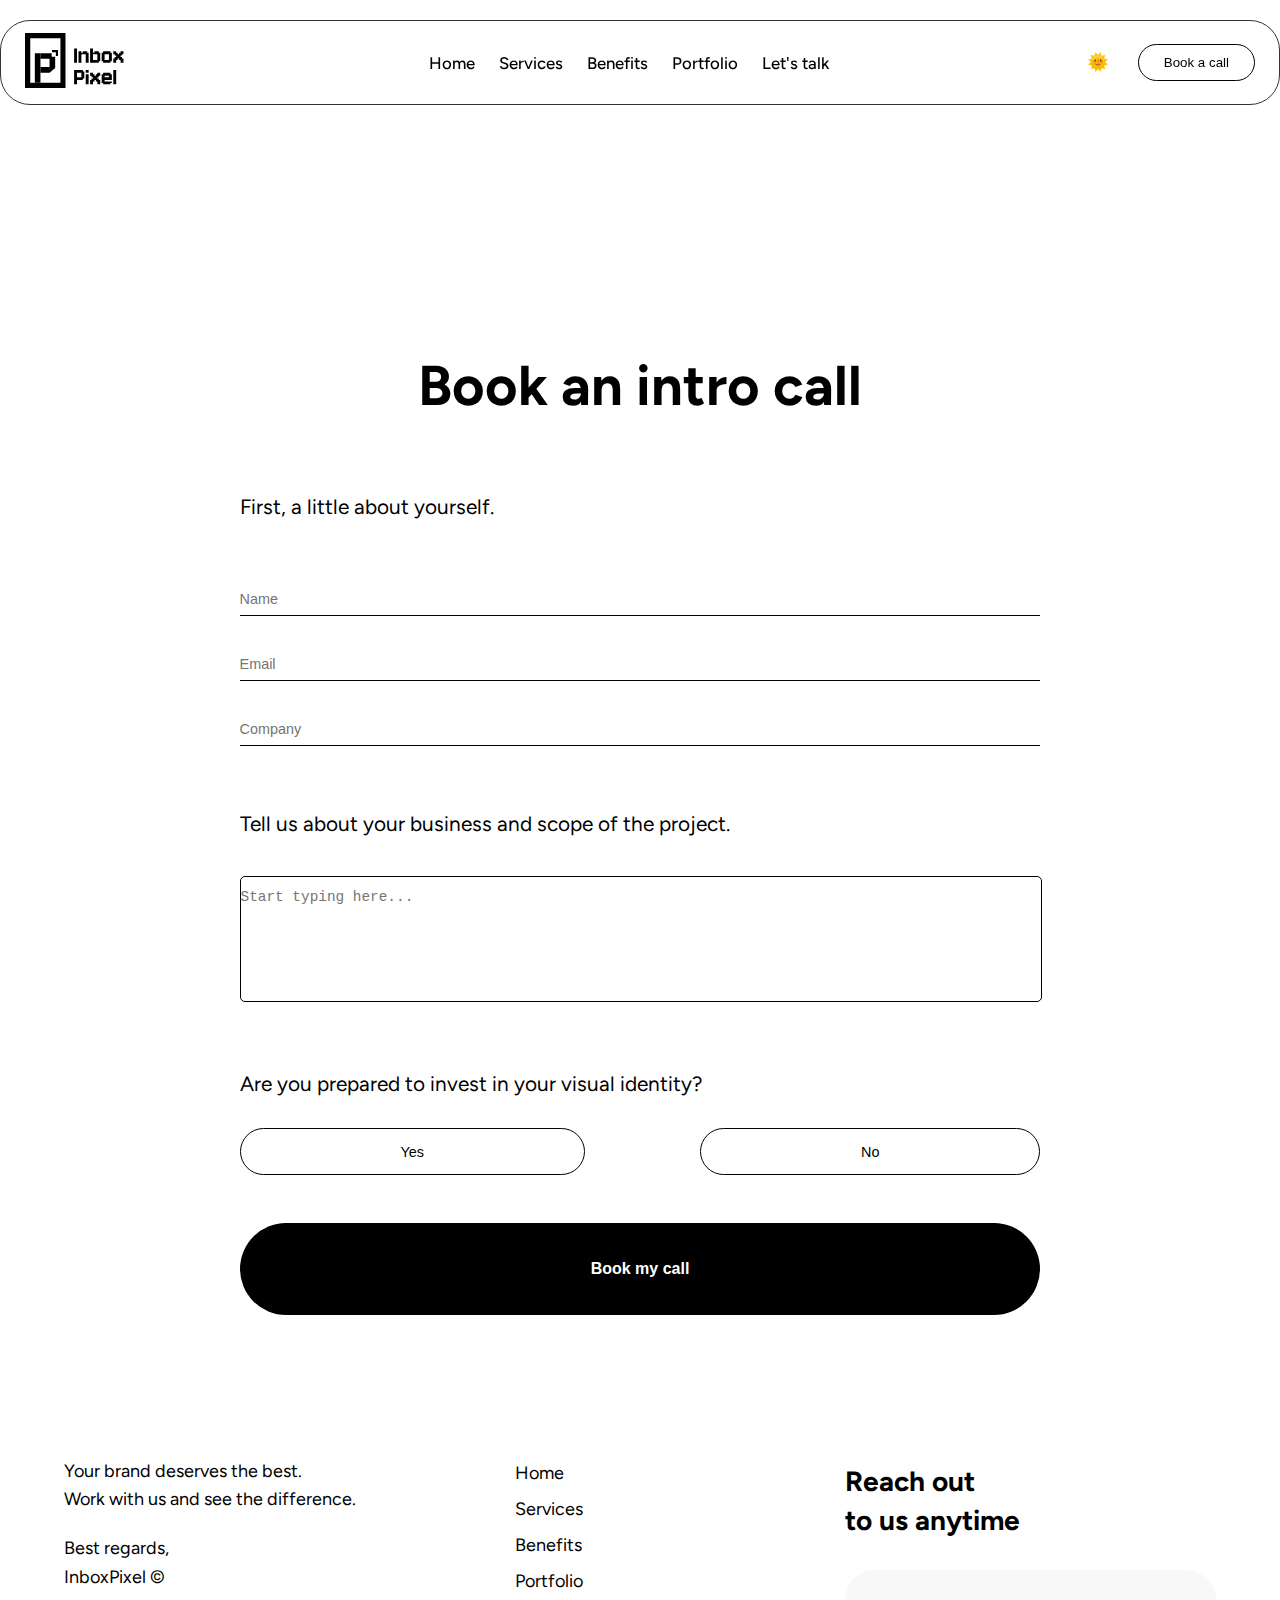
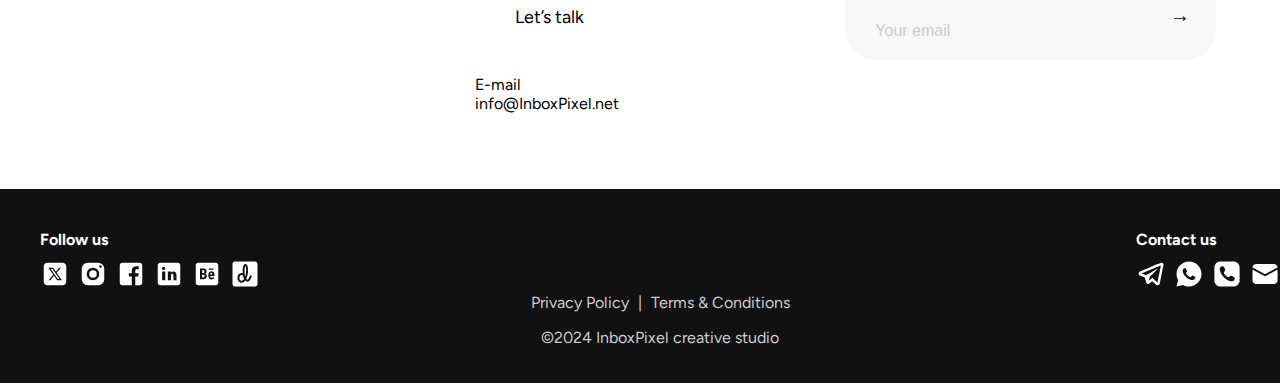
<file: contact.html>
<!DOCTYPE html>
<html lang="en">

<head>
    <meta charset="UTF-8">
    <meta name="viewport" content="width=device-width, initial-scale=1.0">
    <link href="https://fonts.googleapis.com/css2?family=Figtree:wght@400;500;600;700&display=swap" rel="stylesheet">
    <title>Book an Intro Call</title>
    <link rel="stylesheet" href="styles.css">
    <script type="text/javascript" src="https://cdn.emailjs.com/dist/email.min.js"></script>
</head>

<body>
    <div class="container light-theme">
        <header class="header">
            <div class="logo">
                <a href="header.html"><img src="./logo with text2.svg" alt="Logo" loading="lazy"></a>
            </div>
            <nav class="nav-links-container">
                <div class="nav-links">
                    <a href="header.html">Home</a>
                    <a href="header.html">Services</a>
                    <a href="header.html">Benefits</a>
                    <a href="header.html">Portfolio</a>
                    <a href="header.html">Let's talk</a>
                </div>
            </nav>
            <div class="header-buttons">
                <button class="toggle-theme" onclick="toggleTheme()">🌞</button>
                <button class="book-call">Book a call</button>
            </div>
            <button class="hamburger" onclick="toggleMenu()">☰</button>
        </header>
        <h1>Book an intro call</h1>
        <form id="booking-form">
            <div class="section">
                <h2>First, a little about yourself.</h2>
                <input type="text" name="name" id="name" placeholder="Name">
                <input type="email" name="email" id="email" placeholder="Email">
                <input type="text" name="company" id="company" placeholder="Company">
            </div>
            <div class="section">
                <h2>Tell us about your business and scope of the project.</h2>
                <textarea name="business-scope" id="business-scope" placeholder="Start typing here..."></textarea>
            </div>
            <div class="section">
                <h2>Are you prepared to invest in your visual identity?</h2>
                <div class="buttons">
                    <button type="button" class="choice" id="yes-btn">Yes</button>
                    <button type="button" class="choice" id="no-btn">No</button>
                </div>
            </div>
            <button type="submit" class="submit-btn">Book my call</button>
        </form>
    </div>
    <div class="footer-sec">
        <!-- Left Section -->
        <div class="left-section">
            <div class="left-content">
                <p>Your brand deserves the best. <br>Work with us and see the difference.</p>
                <p class="signature">Best regards,<br>InboxPixel ©</p>
            </div>
        </div>

        <!-- Middle Section -->
        <div class="middle-section">
            <ul>
                <li><a href="#Home">Home</a></li>
                <li><a href="#services">Services</a></li>
                <li><a href="#benefits">Benefits</a></li>
                <li><a href="#portfolio">Portfolio</a></li>
                <li><a href="#contact">Let’s talk</a></li>
            </ul>
            <p class="email">
                E-mail<br>
                <a href="mailto:info@InboxPixel.net">info@InboxPixel.net</a>
            </p>
        </div>

        <!-- Right Section -->
        <div class="right-section">
            <h2>Reach out<br>to us anytime</h2>
            <div class="email-form">
                <input type="email" placeholder="Your email">
                <button>&rarr;</button>
            </div>
        </div>
    </div>

    <footer class="footer">
        <div class="footer-container">
            <div class="social-section">
                <h4>Follow us</h4>
                <div class="social-icons">
                    <a href="https://x.com" target="_blank"><img alt="X" class="icon"
                            src="[data-uri]" /></a>
                    <a href="https://instagram.com" target="_blank"><img alt="Instagram" class="icon"
                            src="[data-uri]" /></a>
                    <a href="https://facebook.com" target="_blank"><img alt="FaceBook" class="icon"
                            src="[data-uri]" /></a>
                    <a href="https://linkedin.com" target="_blank"><img alt="LinkedIn" class="icon"
                            src="[data-uri]" /></a>
                    <a href="https://behance.net" target="_blank"><img alt="Behance" class="icon"
                            src="[data-uri]" /></a>
                    <a href="#"><img alt="Dribbble" class="icon"
                            src="[data-uri]" /></a>
                </div>
            </div>
            <div class="contact-section">
                <h4>Contact us</h4>
                <div class="contact-icons">
                    <a href="#"><img alt="Telegram" class="icon"
                            src="[data-uri]" /></a>
                    <a href="#"><img alt="WhatsApp" class="icon"
                            src="[data-uri]" /></a>
                    <a href="#"><img alt="Phone" class="icon"
                            src="[data-uri]" /></a>
                    <a href="#"><img alt="Email" class="icon"
                            src="[data-uri]"></a>
                </div>
            </div>
        </div>
        <div class="footer-links">
            <a href="#">Privacy Policy</a> |
            <a href="#">Terms & Conditions</a>
        </div>
        <div class="footer-bottom">
            <p>©2024 InboxPixel creative studio</p>
        </div>
    </footer>
    <a href="#" class="back-to-top" id="backToTop">
        ↑
    </a>
    <script src="contact_script.js"></script>
</body>

</html>
</file>
<file: styles.css>
:root {
    --light-bg: #ffffff;
    --dark-bg: #000000;
    --light-text: #000000;
    --dark-text: #ffffff;
    --primary-color: #a6a6a6b3;

    --card-bg-light: #f9f9f9;
    --card-bg-lightfade: #f6f6f6d8;
    --card-bg-dark: #333;
    --text-color-light: #333;
    --text-color-dark: #fff;
}

html {
    scroll-behavior: smooth;
}

body {
    margin: 0;
    padding: 0;
    font-family: 'Figtree', sans-serif;
    background-color: var(--light-bg);
    color: var(--light-text);
    display: flex;
    justify-content: center;
    align-items: center;
    height: 100%;
    box-sizing: border-box;
    flex-direction: column;  /* Ensures content flows vertically */
}

body.light-theme {
    background-color: var(--light-bg);
    color: var(--light-text);
}

body.dark-theme {
    background-color: var(--dark-bg);
    color: var(--dark-text);
}

.header {
    display: flex;
    align-items: center;
    justify-content: space-between;
    padding: 12px 24px;
    background: rgba(255, 255, 255, 0.3);
    color: var(--light-text);
    border: 1px solid var(--text-color-light);
    backdrop-filter: blur(10px);
    -webkit-backdrop-filter: blur(10px);
    border-radius: 30px;
    margin: 20px auto;
    max-width: 1350px;
    position: fixed;
    top: 0;
    left: 0;
    right: 0;
    transition: transform 0.6s ease, top 0.6s ease;
    z-index: 1000;
}

body.dark-theme .header {
    background: rgba(0, 0, 0, 0.3);
    color: var(--dark-text);
    border: 1px solid var(--text-color-dark);
}

.logo img {
    width: 100px;
    height: auto;
}

body.dark-theme .logo img {
    filter: invert(1);
}

.nav-links {
    display: flex;
    gap: 24px;
    padding-left: 60px;
}

.nav-links a {
    color: inherit;
    text-decoration: none;
    font-size: 1.05rem;
    font-weight: 500;
    transition: color 0.3s;
}

.nav-links a:hover {
    color: var(--primary-color);
}

.header-buttons {
    display: flex;
    align-items: center;
    gap: 15px;
}

.book-call {
    border: 1px solid var(--light-text);
    border-radius: 20px;
    padding: 10px 25px;
    color: var(--light-text);
    font-weight: 500;
    background-color: var(--light-bg);
    transition: background-color 0.3s, color 0.3s;
}

body.dark-theme .book-call {
    background-color: var(--dark-bg);
    border: 1px solid var(--dark-text);
    color: var(--dark-text);
}

.book-call:hover {
    background-color: var(--primary-color);
    color: var(--dark-bg);
}

body.dark-theme .book-call:hover {
    background-color: var(--dark-text);
    color: var(--light-bg);
}

.hamburger {
    display: none;
    font-size: 1.5rem;
    background: none;
    border: none;
    color: inherit;
    cursor: pointer;
}

.toggle-theme {
    background: none;
    border: none;
    cursor: pointer;
    font-size: 1.1rem;
    padding: 8px 14px;
    color: inherit;
    transition: color 0.3s;
}

.toggle-theme:hover {
    color: var(--primary-color);
}
.container {
    text-align: center;
    display: flex;
    flex-direction: column; /* Ensures form and footer stack vertically */
    justify-content: flex-start;
    gap: 20px; /* Optional: Adds space between form and footer */
    margin-bottom: 2rem; /* Adds spacing below the form */
}

h1 {
    font-size: 3.5rem;
    margin-top: 15rem;
}

form {
    display: flex;
    flex-direction: column;
    gap: 3rem;
}

.section h2 {
    font-size: 1.3rem;
    font-weight: normal;
    margin-bottom: 2rem;
    text-align: left;
}

input {
    width: 100%;
    padding: 0.5rem 0;
    margin-top: 2rem;
    background-color: transparent;
    color: inherit;
    border: none;
    border-bottom: 1px solid currentColor;
    font-size: 0.9rem;
    outline: none;
}

textarea {
    width: 100%;
    padding: 0.75rem 0;
    margin-top: 0.5rem;
    background-color: var(--light-bg);
    color: var(--light-text);
    border: 1px solid var(--light-text);
    border-radius: 5px;
    font-size: 0.9rem;
}

body.dark-theme textarea {
    background-color: var(--dark-bg);
    color: var(--dark-text);
    border: 1px solid var(--dark-text);
}

textarea {
    height: 100px;
    resize: none;
}

.buttons {
    display: flex;
    justify-content: space-between;
    margin-top: 1rem;
    gap: 115px;
}

.choice {
    padding: 0.9rem 10rem;
    background: none;
    border: 1px solid currentColor;
    border-radius: 25px;
    color: inherit;
    font-size: 0.9rem;
    cursor: pointer;
    transition: background 0.3s;
}

.choice:hover {
    background: var(--primary-color);
    color: var(--dark-bg);
}

body.dark-theme .choice:hover {
    background: var(--dark-text);
    color: var(--light-bg);
}

.submit-btn {
    padding: 2.3rem;
    margin-bottom: 2rem;
    background-color: var(--light-text);
    color: var(--light-bg);
    border: none;
    border-radius: 50px;
    font-size: 1rem;
    font-weight: bold;
    cursor: pointer;
    transition: opacity 0.3s;
}

body.dark-theme .submit-btn {
    background-color: var(--dark-text);
    color: var(--dark-bg);
}

.submit-btn:hover {
    opacity: 0.8;
}
.choice.selected {
    background: var(--primary-color);
    color: var(--dark-bg);
}

body.dark-theme .choice.selected {
    background: var(--dark-text);
    color: var(--light-bg);
}
.submit-btn.error {
    background-color: red;
    color: white;
}
input:invalid {
    border-bottom: 1px solid red;
}
input, textarea {
    transition: border-color 0.3s ease, background-color 0.3s ease;
}


.contact {
    display: flex;
    justify-content: center;
    align-items: center;
    height: 100vh;
    text-align: center;
}

.contact-link {
    text-decoration: none;
    color: #000000;
    transition: color 0.3s ease;
}

.contact-link:hover {
    color: rgb(65, 61, 61);

}

.contact h1 {
    font-size: 4rem;
    line-height: 1.2;
    margin: 0;
}

.footer-sec {
    display: flex;
    justify-content: space-between;
    padding: 60px 80px;
    width: 90%;
  }
  
  .left-section {
    flex: 1;
    position: relative;
  }
  
  .vertical-label {
    position: absolute;
    top: 0;
    left: -60px;
    writing-mode: vertical-rl;
    transform: rotate(180deg);
    background: #e11919;
    color: #fff;
    font-size: 14px;
    font-weight: bold;
    padding: 5px 10px;
  }
  
  .left-content p {
    font-size: 18px;
    line-height: 1.6;
    margin-bottom: 20px;
  }
  
  .signature {
    margin-top: 20px;
    font-size: 16px;
  }
  
  .middle-section {
    flex: 1;
    margin-left: 40px;
  }
  
  .middle-section ul {
    list-style: none;
    margin-bottom: 40px;
  }
  
  .middle-section ul li {
    font-size: 18px;
    line-height: 2;
  }
  
  .middle-section .email {
    font-size: 16px;
    margin-top: 20px;
  }
  
  .middle-section a {
    color: #000;
    text-decoration: none;
  }
  
  .right-section {
    flex: 1;
    text-align: left;
  }
  
  .right-section h2 {
    font-size: 28px;
    font-weight: bold;
    line-height: 1.4;
    margin-bottom: 30px;
  }
  
  .email-form {
    display: flex;
    align-items: center;
    background: #f8f8f8;
    border-radius: 30px;
    padding: 10px 20px;
  }
  
  .email-form input {
    border: none;
    background: none;
    outline: none;
    font-size: 16px;
    flex: 1;
    padding: 10px;
    color: #999;
  }
  
  .email-form button {
    background: none;
    border: none;
    font-size: 20px;
    font-weight: bold;
    cursor: pointer;
    color: #000;
  }
  
  .email-form input::placeholder {
    color: #ccc;
  }

/* .footer {
    background-color: #111;
    color: #ccc;
    text-align: center;
    padding: 20px;
    width: 100%;
} */
  
  .left-section {
    flex: 1;
    position: relative;
  }
  
  .vertical-label {
    position: absolute;
    top: 0;
    left: -60px;
    writing-mode: vertical-rl;
    transform: rotate(180deg);
    background: #e11919;
    color: #fff;
    font-size: 14px;
    font-weight: bold;
    padding: 5px 10px;
  }
  
  .left-content p {
    font-size: 18px;
    line-height: 1.6;
    margin-bottom: 20px;
  }
  
  .signature {
    margin-top: 20px;
    font-size: 16px;
  }
  
  .middle-section {
    flex: 1;
    margin-left: 40px;
  }
  
  .middle-section ul {
    list-style: none;
    margin-bottom: 40px;
  }
  
  .middle-section ul li {
    font-size: 18px;
    line-height: 2;
  }
  
  .middle-section .email {
    font-size: 16px;
    margin-top: 20px;
  }
  
  .middle-section a {
    color: #000;
    text-decoration: none;
  }
  
  .right-section {
    flex: 1;
    text-align: left;
  }
  
  .right-section h2 {
    font-size: 28px;
    font-weight: bold;
    line-height: 1.4;
    margin-bottom: 30px;
  }
  
  .email-form {
    display: flex;
    align-items: center;
    background: #f8f8f8;
    border-radius: 30px;
    padding: 10px 20px;
  }
  
  .email-form input {
    border: none;
    background: none;
    outline: none;
    font-size: 16px;
    flex: 1;
    padding: 10px;
    color: #999;
  }
  
  .email-form button {
    background: none;
    border: none;
    font-size: 20px;
    font-weight: bold;
    cursor: pointer;
    color: #000;
  }
  
  .email-form input::placeholder {
    color: #ccc;
  }
  .footer {
    background-color: #111;
    padding: 20px;
    text-align: center;
    color: #ccc;
  }
  
  .footer-container {
    display: flex;
    justify-content: space-between;
  padding: 0 20px;
  }
  
  .social-section,
  .contact-section {
    text-align: left;
  }
  
  h4 {
    margin-bottom: 10px;
    font-size: 16px;
    color: #fff;
  }
  
  .social-icons,
  .contact-icons {
    display: flex;
    gap: 8px;
  }
  
  .social-icons img, .contact-icons img {
    width: 30px;
    height: 30px;
    transition: transform 0.3s ease, opacity 0.3s ease;
    filter: invert(1);
  }
  
  .social-icons img:hover, .contact-icons img:hover {
    transform: scale(1.2);  
  }
  
  .footer-links {
    margin-bottom: 10px;
  }
  
  .footer-links a {
    color: #ccc;
    text-decoration: none;
    margin: 0 5px;
  }
  
  .footer-links a:hover {
    text-decoration: underline;
  }
  
  
  .back-to-top {
    position: fixed;
    bottom: 20px;
    right: 20px;
    width: 40px;
    height: 40px;
    background-color: #fff; 
    color: #000;
    border-radius: 50%;
    text-align: center;
    line-height: 40px;
    font-size: 18px;
    text-decoration: none;
    box-shadow: 0 2px 5px rgba(0, 0, 0, 0.3);
    transition: background-color 0.3s ease, transform 0.3s ease;
    z-index: 1000;
    opacity: 0;
    visibility: hidden;
    mix-blend-mode: difference;
  }
  
  .back-to-top:hover {
    transform: scale(1.1);
  }
  
  .back-to-top.visible {
    opacity: 1;
    visibility: visible;
  }
  body.dark-theme .left-content p{
    color: #d1d0d0d1;
  }
  body.dark-theme .middle-section a{
    color: rgba(215, 215, 215, 0.872);
  }

  footer {
    width: 100%;        /* Ensures the footer is responsive */
    margin: 0 auto;
    padding: 2rem;
    text-align: center; /* Centers the text inside the footer */
}

/* For screens smaller than 1300px */
@media (max-width: 1300px) {
    footer {
        padding: 1.5rem; /* Adjust padding for smaller screens */
        width: 100%;     /* Ensures footer takes full width on smaller screens */
    }
}

/* For mobile devices */
@media (max-width: 600px) {
    footer {
        padding: 1rem; /* Less padding for mobile */
    }
}
@media (max-width: 768px) {
    .footer-sec {
      flex-direction: column;
      padding: 40px 20px;
    }
  
    .middle-section {
      margin-left: 0;
      margin-top: 20px;
      align-items: center;
      justify-content: center;
    }
  
    .right-section {
      margin-top: 20px;
    }
  
    .vertical-label {
      left: 0;
      top: -30px;
      transform: none;
      writing-mode: horizontal-tb;
    }
  }
  .middle-section a:hover {
    color: #000000;
    text-decoration: underline;
  }
  
  .email-form button:hover {
    color: #4f4f4f;
  }
  @media (max-width: 768px) {
    .footer-container {
      flex-direction: column;
      align-items: center;
      text-align: center;
      gap: 20px;
    }
  
    .social-section, .contact-section {
      text-align: center;
    }
  }
  @media (max-width: 768px) {
    .social-icons img, .contact-icons img {
      width: 24px;
      height: 24px;
    }
  }
  @media (max-width: 768px) {
    .back-to-top {
      bottom: 20px;
      right: 20px;
      width: 40px;
      height: 40px;
      line-height: 40px;
      font-size: 16px;
    }
  }
  @media (max-width: 768px) {
    h4 {
      font-size: 14px;
    }
  
    .footer-links a {
      font-size: 12px;
    }
  }



  @media (max-width: 768px) {
    .header {
        flex-direction: column;
        padding: 12px 16px;
    }

    .nav-links {
        padding-left: 0;
        justify-content: center;
        flex-wrap: wrap;
        /* Allow wrapping of navigation links */
        gap: 16px;
    }

    .nav-links a {
        font-size: 0.95rem;
        /* Slightly smaller for better spacing */
    }
}

@media (min-width: 481px) {
    .hamburger {
        display: none;
        /* Hide hamburger on larger screens */
    }

    .nav-links-container {
        display: block;
        /* Always show menu on larger screens */
    }
}

/* Mobile View (480px and smaller) */
@media (max-width: 480px) {
    .header {
        padding: 12px 8px;
        text-align: center;
    }

    .logo img {
        width: 80px;
        /* Smaller logo for mobile */
    }

    .hamburger {
        display: block;
        /* Show hamburger menu on mobile */
    }

    .nav-links-container {
        display: none;
        /* Hide menu by default */
    }

    .nav-links-container.active {
        display: block;
        /* Show menu when active */
    }

    .nav-links {
        display: flex;
        flex-direction: column;
        /* Stack links vertically */
        gap: 12px;
        text-align: center;
    }

    .nav-links a {
        font-size: 1.1rem;
    }

    .header-buttons {
        flex-direction: column;
        /* Stack buttons */
        gap: 10px;
    }

    .book-call,
    .toggle-theme {
        padding: 6px 12px;
        font-size: 0.9rem;
    }

    .center-message {
        padding: 10px;
        /* Reduced padding */
        font-size: 1.1rem;
        /* Scaled-down font */
    }

    .services h2 {
        font-size: 1.8rem;
        /* Adjust heading size */
        top: 10px;
        left: 10px;
    }

    .service-card {
        height: auto;
        /* Allow flexible height */
        padding: 15px;
    }

    .circle {
        background-color: rgba(35, 35, 35, 0.15);
        /* Slightly lighter shade for mobile */
    }
}


@media (max-width: 600px) {
    .container {
        margin-top: 4rem; /* Reduced top margin for mobile */
    }

    h1 {
        font-size: 2.5rem;
        margin-top: 6rem;
    }

    .buttons {
        flex-direction: column;
        gap: 1rem; /* Adjust gap between Yes/No buttons */
    }

    .choice {
        padding: 0.9rem 2rem;
        width: 100%; /* Ensure buttons are full-width */
        margin-bottom: 1rem;
    }

    .submit-btn {
        padding: 1.5rem;
        font-size: 0.9rem;
        margin-bottom: 1.5rem; /* Reduced margin on mobile */
    }

    form {
        gap: 2rem; /* Adjust spacing between sections */
    }

    input, textarea {
        font-size: 1rem; /* Slightly larger font for readability */
    }

    .section h2 {
        font-size: 1.1rem; /* Adjust heading font size for better visibility */
    }
}

/* Tablets */
@media (max-width: 768px) {
    .container {
        margin-top: 6rem; /* Adjust top margin for tablets */
    }

    .buttons {
        gap: 30px; /* Moderate gap between buttons */
    }

    .choice {
        padding: 0.9rem 5rem;
        font-size: 1rem;
    }

    .submit-btn {
        padding: 2rem;
        font-size: 1rem;
    }
}

/* Larger screens (desktops, laptops) */
@media (min-width: 1024px) {
    .container {
        margin-top: 10rem; /* Adjust top margin for larger screens */
    }

    h1 {
        font-size: 3.5rem;
        margin-top: 12rem;
    }

    .buttons {
        gap: 115px;
    }

    .choice {
        padding: 0.9rem 10rem;
    }

    .submit-btn {
        padding: 2.3rem;
        font-size: 1rem;
    }
}
</file>
